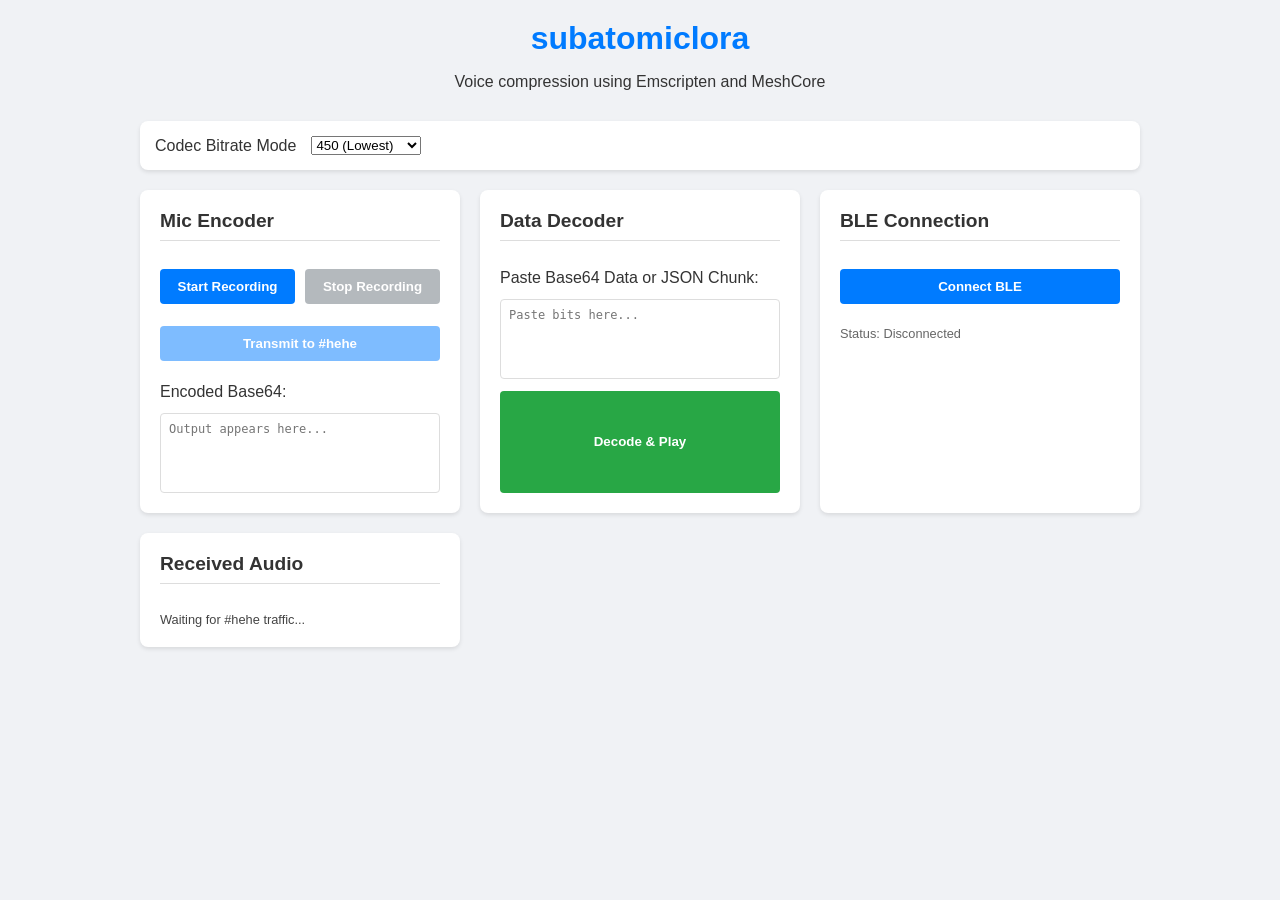
<file: index.html>
<!DOCTYPE html>
<html lang="en">
<head>
    <meta charset="utf-8" />
    <meta name="viewport" content="width=device-width, initial-scale=1" />
    <title>subatomiclora</title>
    <link rel="stylesheet" href="style.css">
</head>
<body>
    <div class="app-container">
        <header>
            <h1>subatomiclora</h1>
            <p>Voice compression using Emscripten and MeshCore</p>
        </header>

        <section class="config-card">
            <label for="mode-select">Codec Bitrate Mode</label>
            <select id="mode-select">
                <option value="3200">3200 (Highest)</option>
                <option value="2400">2400</option>
                <option value="1600">1600</option>
                <option value="1300">1300</option>
                <option value="700C">700C</option>
                <option value="450" selected>450 (Lowest)</option>
            </select>
        </section>

        <div class="grid">
            <div class="card encoder">
                <h2>Mic Encoder</h2>
                <div class="controls">
                    <button id="start-btn" class="btn-primary">Start Recording</button>
                    <button id="stop-btn" class="btn-secondary" disabled>Stop Recording</button>
                </div>
                
                <button id="transmit-btn" disabled style="background: #007bff; color: white; margin-top: 10px; padding: 10px; border: none; border-radius: 4px; font-weight: bold; cursor: pointer; opacity: 0.5;">
                    Transmit to #hehe
                </button>

                <label style="margin-top: 10px; display: block;">Encoded Base64:</label>
                <textarea id="output-text" readonly placeholder="Output appears here..."></textarea>
                
                <div id="preview-container" class="hidden">
                    <span>Original Mic Preview:</span>
                    <audio id="audio-preview" controls></audio>
                </div>
            </div>

            <div class="card decoder">
                <h2>Data Decoder</h2>
                <label>Paste Base64 Data or JSON Chunk:</label>
                <textarea id="decode-input" placeholder="Paste bits here..."></textarea>
                <button id="decode-btn" class="btn-success" style="background: #28a745; color: white; padding: 10px; border: none; border-radius: 4px; font-weight: bold; width: 100%; cursor: pointer;">Decode & Play</button>
                <div id="decode-preview-container" class="hidden">
                    <span>Codec2 Result:</span>
                    <audio id="decode-playback" controls></audio>
                </div>
            </div>

            <div class="card mc">
                <h2>BLE Connection</h2>
                <div class="controls">
                    <button id="ble-connect-btn" class="btn-primary" style="background: #007bff; color: white; padding: 10px; border: none; border-radius: 4px; font-weight: bold; width: 100%; cursor: pointer;">Connect BLE</button>
                </div>
                <div id="ble-status" class="status-text" style="margin-top: 10px; font-size: 0.8rem; color: #666;">Status: Disconnected</div>
            </div>

            <div class="card recv">
                <h2>Received Audio</h2>
                <div id="recv-log" style="font-size: 0.8rem; color: #444;">
                    Waiting for #hehe traffic...
                </div>
            </div>
        </div>
    </div>

    <script src="./build/c2enc.js"></script>
    <script src="./build/c2dec.js"></script>
    <script src="./build/sox.js"></script>
    <script type="module" src="main.js"></script>
</body>
</html>
</file>
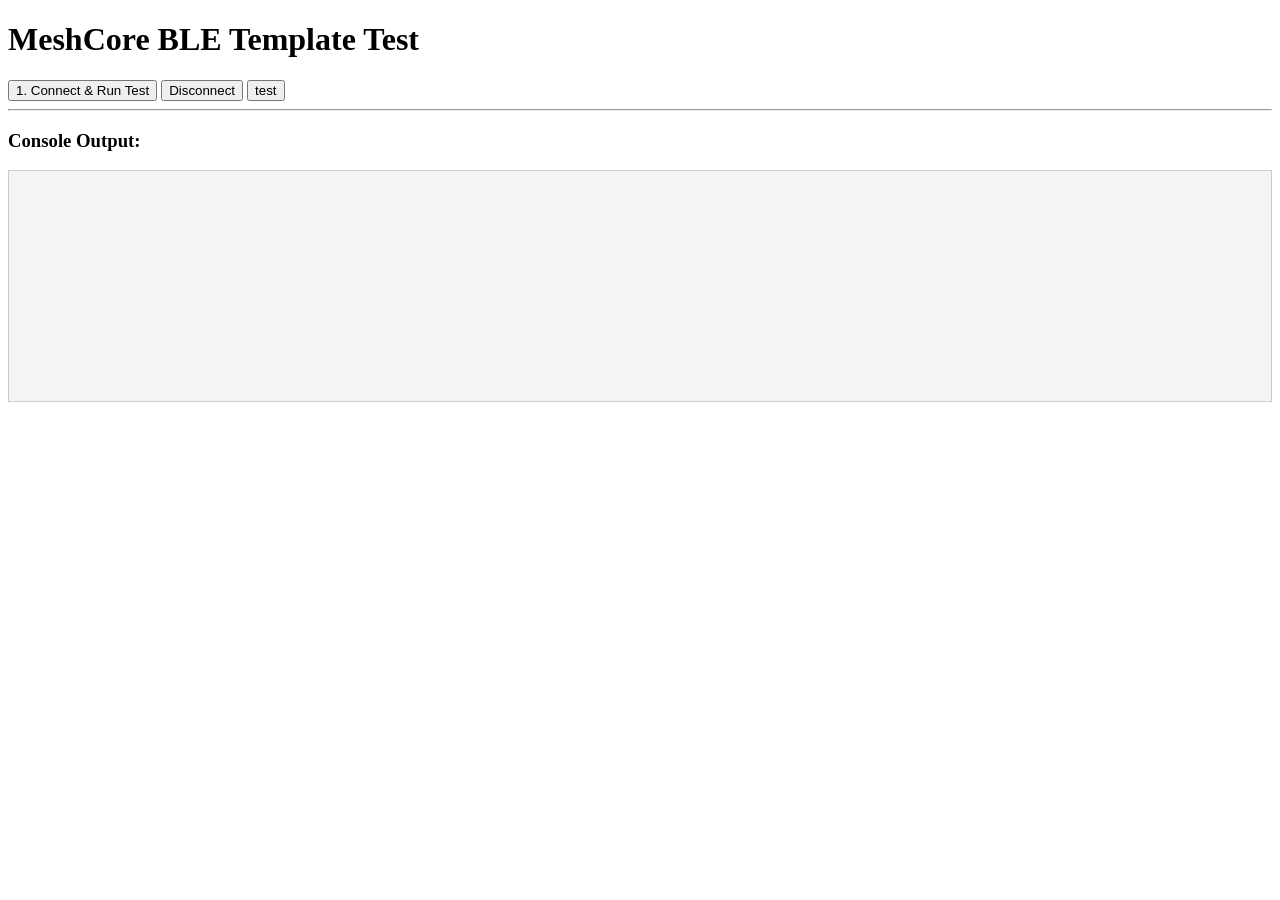
<file: testmesh.html>
<!DOCTYPE html>
<html lang="en">
<head>
    <meta charset="UTF-8">
    <title>MeshCore BLE Template Test</title>
</head>
<body>
    <h1>MeshCore BLE Template Test</h1>
    
    <button id="connect-ble">1. Connect & Run Test</button>
    <button id="disconnect-btn">Disconnect</button>
    <button id="send-test">test</button>

    <hr>
    <h3>Console Output:</h3>
    <pre id="log" style="background: #f4f4f4; padding: 15px; border: 1px solid #ccc; min-height: 200px;"></pre>

    <script type="module" src="test-mesh.js"></script>

</body>
</html>
</file>
<file: style.css>
:root {
    --bg: #f0f2f5;
    --card: #ffffff;
    --primary: #007bff;
    --secondary: #6c757d;
    --success: #28a745;
    --text: #333;
    --border: #ddd;
}

body {
    font-family: -apple-system, BlinkMacSystemFont, "Segoe UI", Roboto, sans-serif;
    background-color: var(--bg);
    color: var(--text);
    margin: 0;
    padding: 20px;
}

.app-container {
    max-width: 1000px;
    margin: 0 auto;
}

header {
    text-align: center;
    margin-bottom: 30px;
}

header h1 { margin: 0; color: var(--primary); }

.config-card {
    background: var(--card);
    padding: 15px;
    border-radius: 8px;
    box-shadow: 0 2px 4px rgba(0,0,0,0.1);
    margin-bottom: 20px;
    display: flex;
    align-items: center;
    gap: 15px;
}

.grid {
    display: grid;
    grid-template-columns: repeat(auto-fit, minmax(300px, 1fr));
    gap: 20px;
}

.card {
    background: var(--card);
    padding: 20px;
    border-radius: 8px;
    box-shadow: 0 2px 4px rgba(0,0,0,0.1);
    display: flex;
    flex-direction: column;
    gap: 12px;
}

h2 { margin-top: 0; font-size: 1.2rem; border-bottom: 1px solid var(--border); padding-bottom: 8px; }

textarea {
    width: 100%;
    height: 80px;
    border: 1px solid var(--border);
    border-radius: 4px;
    padding: 8px;
    font-family: monospace;
    font-size: 12px;
    resize: none;
    box-sizing: border-box;
}

.controls {
    display: flex;
    gap: 10px;
}

button {
    flex: 1;
    padding: 10px;
    border: none;
    border-radius: 4px;
    cursor: pointer;
    font-weight: bold;
    transition: opacity 0.2s;
}

button:disabled { opacity: 0.5; cursor: not-allowed; }

.btn-primary { background: var(--primary); color: white; }
.btn-secondary { background: var(--secondary); color: white; }
.btn-success { background: var(--success); color: white; }

.hidden { display: none; }

audio { width: 100%; margin-top: 5px; }

.status-text { font-size: 0.85rem; color: var(--secondary); }

.status-dot {
    color: #d9534f;
    font-weight: bold;
    font-size: 0.8rem;
    display: flex;
    align-items: center;
    gap: 5px;
}

.status-dot::before {
    content: "";
    width: 8px;
    height: 8px;
    background: #d9534f;
    border-radius: 50%;
    display: inline-block;
    animation: blink 1s infinite;
}

@keyframes blink { 0% { opacity: 1; } 50% { opacity: 0.3; } 100% { opacity: 1; } }
</file>
